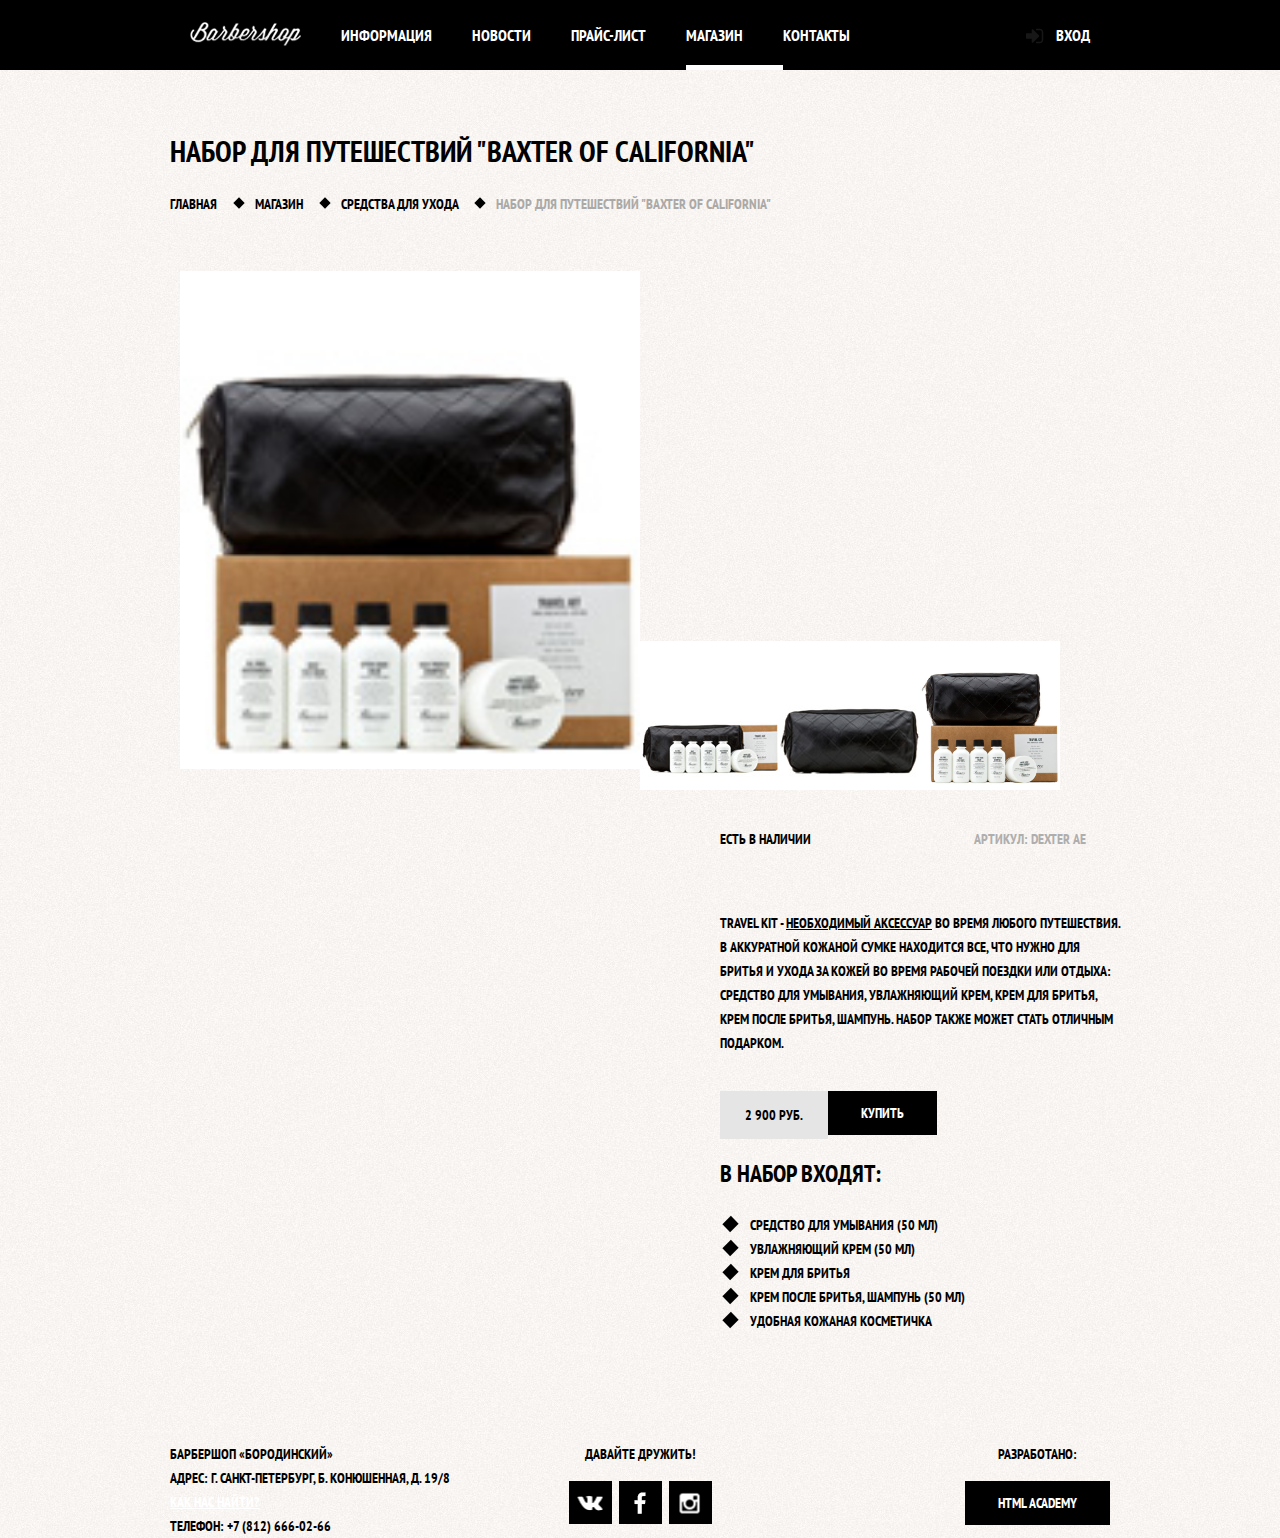
<file: catalog-item.html>
<!DOCTYPE html>
<html lang="en">

  <head>
    <meta charset="UTF-8">
    <title>Набор для путешествий</title>
    <link rel="stylesheet" href="https://fonts.googleapis.com/css?family=PT+Sans+Narrow:400,700&amp;subset=latin,cyrillic">
    <link rel="stylesheet" href="css/normalize.css">
    <link rel="stylesheet" href="css/style.css">
  </head>

  <body class="inner-page">
    <header class="main-header">
      <div class="container clearfix">
        <nav class="main-navigation">
          <a class="logo-inner" href="index.html">
            <img src="img/itemlogo.png" width="111" height="24" alt="Барбершоп «Бородинский»">
          </a>
          <ul>
            <li>
              <a href="index.html">Информация</a>
            </li>
            <li>
              <a href="index.html">Новости</a>
            </li>
            <li>
              <a href="catalog-price.html">Прайс-лист</a>
            </li>
            <li class="active">
              <span>Магазин</span>
            </li>
            <li>
              <a href="index.html">Контакты</a>
            </li>
          </ul>
        </nav>
        <div class="user-block">
          <a class="login" href="#">Вход</a>
        </div>
      </div>
    </header>
    <main class="container clearfix">
      <div class="inner-page-title">
        <h1>Набор для путешествий "Baxter of Сalifornia"</h1>
        <ul class="breadcrumbs">
          <li>
            <a href="index.html">Главная</a>
          </li>
          <li>
            <a href="catalog.html">Магазин</a>
          </li>
          <li>
            <a href="catalog.html">Средства для ухода</a>
          </li>
          <li class="current">
            <span>Набор для путешествий "Baxter of Сalifornia"</span>
          </li>
        </ul>
      </div>
      <div class="container clearfix">
        <div class="slider">
          <div class="slides">
            <input type="radio" name="slider" id="slide-1" value="1">
            <img class="slide slide-big" src="img/slide_1.jpg" width="460" height="498" alt="Набор для путешествий">
            <input type="radio" name="slider" id="slide-2" value="1">
            <img class="slide" src="img/slide_2.jpg" width="140" height="149" alt="Набор для путешествий">
            <input type="radio" name="slider" id="slide-3" value="1">
            <img class="slide" src="img/slide_3.jpg" width="140" height="149" alt="Набор для путешествий">
            <input type="radio" name="slider" id="slide-4" value="1">
            <img class="slide" src="img/slide_4.jpg" width="140" height="149" alt="Набор для путешествий">
          </div>
          <div class="controls">
            <label for="slide-1"><img class="slide-image slide-big" src="img/slide_1.jpg" width="460" height="498" alt="Набор для путешествий"></label>
            <label for="slide-2"><img class="slide-image slide-small" src="img/slide_2.jpg" width="140" height="149" alt="Набор для путешествий"></label>
            <label for="slide-3"><img class="slide-image slide-small" src="img/slide_3.jpg" width="140" height="149" alt="Набор для путешествий"></label>
            <label for="slide-4"><img class="slide-image slide-small" src="img/slide_4.jpg" width="140" height="149" alt="Набор для путешествий"></label>
          </div>
        </div>
        <div class="description ">
          <section class="item-description clearfix">
            <span class="item-presence">Есть в наличии</span>
            <span class="item-article">Артикул: Dexter AE</span>
          </section>
          <p class="text-description">Travel kit - <a href="#">необходимый аксессуар</a> во время любого путешествия. В аккуратной кожаной сумке находится все, что нужно для бритья и ухода за кожей во время рабочей поездки или отдыха: средство для умывания, увлажняющий крем, крем
            для бритья, крем после бритья, шампунь. Набор также может стать отличным подарком.</p>
          <div class="price price-item">
            <b>2 900 руб.</b>
            <a href="#" class="btn btn-item">Купить</a>
          </div>
          <section class="item-contain">
            <h3>В набор входят:</h3>
            <ul class="item-list">
              <li class="item-piece">Средство для умывания (50 мл)</li>
              <li class="item-piece">Увлажняющий крем (50 мл)</li>
              <li class="item-piece">Крем для бритья</li>
              <li class="item-piece">Крем после бритья, шампунь (50 мл)</li>
              <li class="item-piece">Удобная кожаная косметичка</li>
            </ul>
          </section>
        </div>
      </div>
    </main>
    <footer class="item-footer">
      <div class="container clearfix">
        <section class="footer-contacts">
          Барбершоп «Бородинский»<br> Адрес: г. Санкт-Петербург, Б. Конюшенная, д. 19/8<br>
          <a href="#">Как нас найти?</a><br> Телефон: +7 (812) 666-02-66
        </section>
        <section class="footer-social">
          <p>Давайте дружить!</p>
          <a class="social-btn social-btn-vk" href="#">Вконтакте</a>
          <a class="social-btn social-btn-fb" href="#">Фейсбук</a>
          <a class="social-btn social-btn-inst" href="#">Инстаграм</a>
        </section>
        <section class="footer-copyright">
          <p>Разработано:</p>
          <a class="btn" href="https://htmlacademy.ru">HTML Academy</a>
        </section>
      </div>
    </footer>
  </body>

</html>
</file>
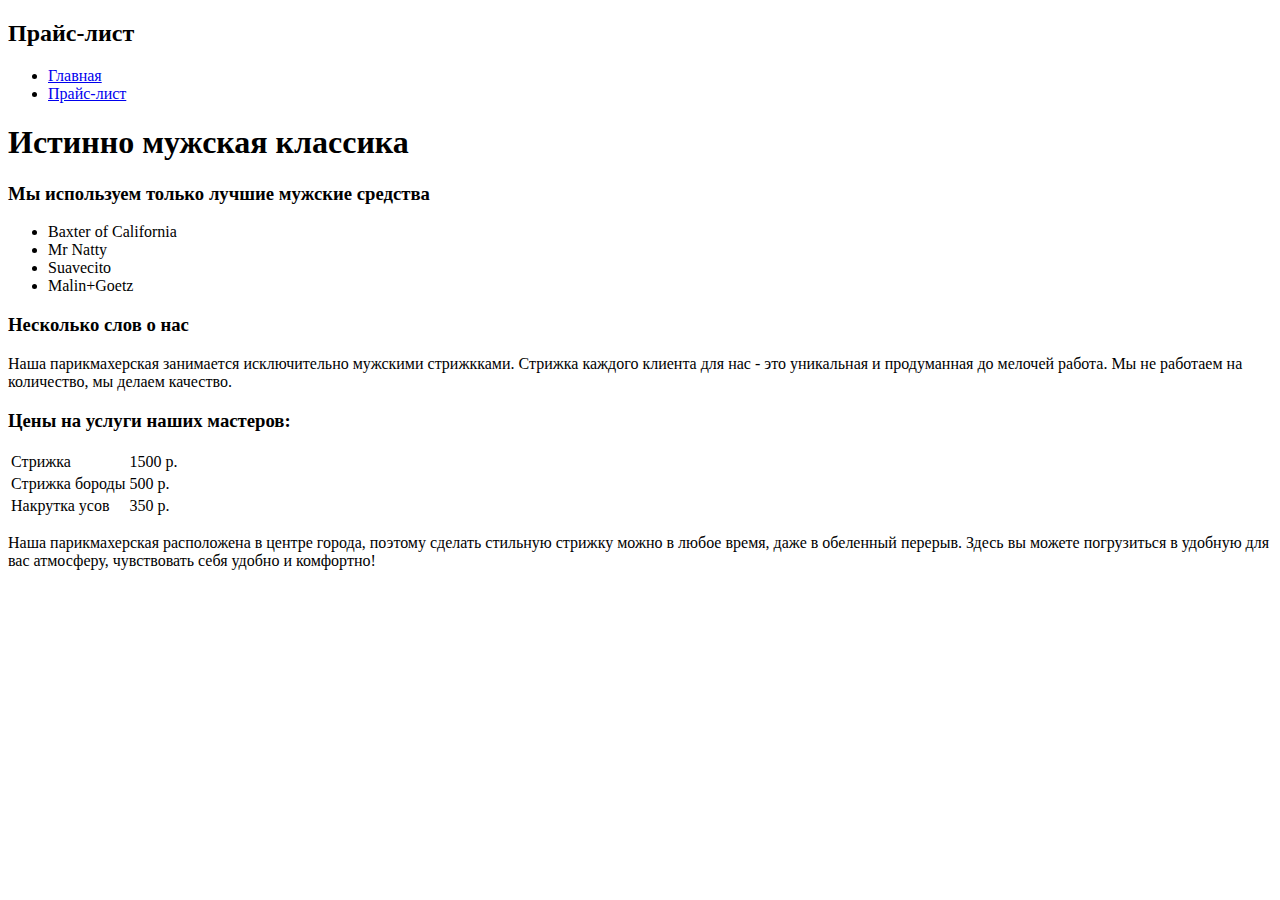
<file: catalog-price.html>
<!DOCTYPE html>
<html lang="en">

  <head>
    <meta charset="UTF-8">
    <title>Цены на услуги</title>
  </head>

  <body>
    <header class="main-price">
      <div class="container">
        <h2>Прайс-лист</h2>
        <nav class="price-navigation">
          <ul>
            <li><a href="#">Главная</a></li>
            <li><a href="#">Прайс-лист</a></li>
          </ul>
        </nav>
      </div>
    </header>
    <main class="container">
      <div class="price-title">
        <h1>Истинно мужская классика</h1>
      </div>
      <div class="price-column column-left">
        <section class="price preference">
          <h3 class="price-column title">Мы используем только лучшие мужские средства</h3>
          <ul>
            <li>Baxter of Сalifornia</li>
            <li>Mr Natty</li>
            <li>Suavecito</li>
            <li>Malin+Goetz</li>
          </ul>
        </section>
        <section class="price description">
          <h3 class="price-column title">Несколько слов о нас</h3>
          <p>Наша парикмахерская занимается исключительно мужскими стрижкками. Стрижка каждого клиента для нас - это уникальная и продуманная до мелочей работа. Мы не работаем на количество, мы делаем качество. </p>
        </section>
        <div class="price-column column-right">
          <section class="price list">
            <h3 class="price-column title">Цены на услуги наших мастеров:</h3>
            <table>
              <tr>
                <td>Стрижка</td>
                <td>1500 р.</td>
              </tr>
              <tr>
                <td>Стрижка бороды</td>
                <td>500 р.</td>
              </tr>
              <tr>
                <td>Накрутка усов</td>
                <td>350 р.</td>
              </tr>
            </table>
          </section>
          <section class="price description">
            <p>Наша парикмахерская расположена в центре города, поэтому сделать стильную стрижку можно в любое время, даже в обеленный перерыв. Здесь вы можете погрузиться в удобную для вас атмосферу, чувствовать себя удобно и комфортно! </p>
          </section>
        </div>
      </div>
    </main>

  </body>

</html>
</file>
<file: css/style.css>
body {
  min-width: 960px;
  font-weight: 700;
  font-size: 14px;
  line-height: 24px;
  font-family: "PT Sans Narrow", "Arial", sans-serif;
  color: #ffffff;
  text-transform: uppercase;
  background: #000000 url("../img/body-bg.jpg") no-repeat center top;
}

h3 {
  font-size: 24px;
  font-weight: 700;
  line-height: 30px;
}

.clearfix::after {
  content: "";
  display: table;
  clear: both;
}

.container {
  width: 940px;
  margin: 0 auto;
  padding: 0 10px;
}

.sprite {
  background-image: url(spritesheet.png);
  background-repeat: no-repeat;
  display: block;
}

.sprite-facebook {
  width: 12px;
  height: 22px;
  background-position: -10px -10px;
}

.sprite-filter1 {
  width: 20px;
  height: 20px;
  background-position: -10px -52px;
}

.sprite-filter2 {
  width: 12px;
  height: 12px;
  background-position: -10px -92px;
}

.sprite-filter3 {
  width: 20px;
  height: 20px;
  background-position: -10px -124px;
}

.sprite-instagram {
  width: 21px;
  height: 21px;
  background-position: -10px -164px;
}

.sprite-item5 {
  width: 11px;
  height: 12px;
  background-position: -10px -205px;
}

.sprite-vkontakte {
  width: 25px;
  height: 16px;
  background-position: -10px -237px;
}

.main-header {
  margin-bottom: 60px;
  color: #ffffff;
  background-color: #000000;
}

.inner-page {
  color: #000000;
  background: #f8f3f0 url("../img/pattern-white.jpg") repeat;
}

.main-navigation {
  float: left;
  width: 780px;
}

.main-navigation ul {
  margin: 0;
  padding: 0;
  list-style: none;
  font-size: 0;
}

.main-navigation li {
  display: inline-block;
  font-size: 16px;
  line-height: 20px;
  vertical-align: top;
}

.main-navigation a {
  display: block;
  padding: 25px 20px;
  color: #ffffff;
  text-decoration: none;
}

.main-navigation a:hover {
  background: #242424;
}

.main-navigation .logo-inner {
  float: left;
  width: 111px;
  height: 20px;
  padding-top: 22px;
}

.main-navigation .logo-inner img {
  width: 111px;
  height: 24px;
}

.main-navigation .logo-inner:hover {
  background: none;
}

.main-navigation .active {
  position: relative;
  background-color: none;
}

.main-navigation .active::after {
  content: "";
  position: absolute;
  right: 20px;
  bottom: 0;
  left: 20px;
  width: 100%;
  background-color: #ffffff;
  right: 20px;
  bottom: 0;
  left: 20px;
  height: 5px;
  background-color: #ffffff;
}

.main-navigation .active a:hover {
  background: none;
}

.main-navigation .active span {
  display: block;
  padding: 25px 20px;
}

.user-block {
  float: right;
  max-width: 140px;
}

.login {
  position: relative;
  display: inline-block;
  padding: 25px 20px;
  padding-left: 50px;
  font-size: 16px;
  line-height: 20px;
  vertical-align: top;
  color: #ffffff;
  text-decoration: none;
}

.login:hover {
  background-color: #242424;
}

.login::before {
  content: "";
  position: absolute;
  top: 28px;
  left: 20px;
  width: 18px;
  height: 18px;
  background: transparent url("../img/iconlogin.png") no-repeat;
  opacity: 0.3;
}

.login:hover::before {
  opacity: 1;
}

.index-logo {
  width: 368px;
  height: 204px;
  margin: 0 auto;
  margin-bottom: 25px;
}

.index-logo img {
  width: 368px;
  height: 204px;
}

.features {
  margin-bottom: 80px;
}

.features-item {
  float: left;
  width: 300px;
  margin-right: 20px;
  text-align: center;
}

.features-item:last-child {
  margin-right: 0;
}

.features-name {
  position: relative;
  display: block;
  margin-bottom: 30px;
  padding-bottom: 35px;
  font-size: 30px;
  line-height: 42px;
}

.features-item p {
  margin: 10px;
  margin-bottom: 0;
}

.features-name::after {
  content: "";
  position: absolute;
  bottom: 0;
  left: 50%;
  display: block;
  width: 20px;
  height: 20px;
  margin-left: -10px;
  background-color: #ffffff;
  transform: rotate(45deg);
}

.index-content {
  margin-bottom: 35px;
  padding: 50px 80px;
  color: #000000;
  background: url("../img/shadow.png") no-repeat center, #f8f5f2 url("../img/pattern-white.jpg");
}

.index-content-left {
  float: left;
  width: 380px;
}

.index-content-right {
  float: right;
  width: 300px;
}

.index-content-title {
  margin: 0;
  margin-bottom: 25px;
  font-size: 30px;
  line-height: 42px;
}

.index-content p {
  margin: 0;
  margin-bottom: 25px;
}

.news-preview {
  margin: 0;
  padding: 0;
  padding-right: 35px;
  list-style: none;
}

.news-preview li {
  margin-bottom: 25px;
}

.news-preview p {
  margin-bottom: 0;
}

.news-preview time {
  text-transform: none;
}

.btn {
  display: inline-block;
  margin-right: 16px;
  padding: 10px 33px;
  font-weight: 700;
  font-size: 14px;
  line-height: 24px;
  font-family: "PT Sans Narrow", "Arial", sans-serif;
  vertical-align: top;
  text-align: center;
  color: #ffffff;
  text-transform: uppercase;
  text-decoration: none;
  background-color: #000000;
  border: none;
  cursor: pointer;
}

.btn:hover, .btn:active {
  background-color: #663d15;
}

.btn.disabled, .btn:disabled {
  cursor: default;
  opacity: 0.5;
}

.btn.disabled:hover, .btn:disabled:hover {
  background-color: #000000;
}

.gallery {
  position: relative;
  height: 260px;
}

.gallery-content {
  height: 164px;
  margin: 0;
  background-color: #cccccc;
  border: 7px solid #ffffff;
}

.gallery-content img {
  width: 286px;
  height: 164px;
}

.gallery .btn {
  position: absolute;
  bottom: 0;
  width: 140px;
  margin: 0;
}

.gallery-prev {
  left: 0;
}

.gallery-next {
  right: 0;
}

.appointment-form input {
  float: left;
  width: 106px;
  margin-right: 20px;
  margin-bottom: 20px;
  padding: 7px 15px;
  font-size: 14px;
  line-height: 24px;
  font-family: "PT Sans Narrow", "Arial", sans-serif;
  color: #000000;
  text-transform: uppercase;
  background-color: #f9f6f3;
  border: 2px solid #000000;
}

.appointment-form input:focus {
  border: 2px solid #663d15;
}

.appointment-form input:nth-child(2n) {
  margin-right: 0;
}

.appointment-form .btn {
  clear: both;
  width: 100%;
}

.main-footer {
  padding-top: 60px;
  padding-bottom: 40px;
  color: #ffffff;
  background: #252525 url("../img/pattern-black.jpg");
}

.footer-contacts {
  float: left;
  width: 320px;
  margin-right: 60px;
}

.footer-contacts a {
  color: #ffffff;
}

.footer-contacts a:hover {
  text-decoration: none;
}

.footer-social {
  float: left;
  width: 180px;
  text-align: center;
}

.footer-copyright {
  float: right;
  max-width: 180px;
}

.footer-social p {
  margin: 0;
  margin-bottom: 15px;
}

.social-btn {
  display: inline-block;
  width: 43px;
  height: 43px;
  margin: 0 2px;
  position: relative;
  font-size: 0;
  vertical-align: top;
  text-decoration: none;
  background: #000000;
  transition: background-position 0.5s, background-color 0.5s;
}

.social-btn::before {
  position: absolute;
  content: "";
  left: 50%;
  top: 50%;
  background-image: url("../img/sprite.png");
  transform: translate(-50%, -50%);
  background-repeat: no-repeat;
}

.social-btn:hover {
  background-color: #ffffff;
}

.social-btn-vk {
  background-position: 9px -447px;
}

.social-btn-vk::before {
  width: 25px;
  height: 16px;
  background-position: -10px -237px;
}

.social-btn-fb {
  background-position: 15px -171px;
}

.social-btn-fb::before {
  width: 12px;
  height: 22px;
  background-position: -10px -10px;
}

.social-btn-inst {
  background-position: 12px -313px;
}

.social-btn-inst::before {
  width: 21px;
  height: 21px;
  background-position: -10px -164px;
}

.social-btn-vk:hover {
  background-position: 9px -381px;
}

.social-btn-fb:hover {
  background-position: 15px -100px;
}

.social-btn-inst:hover {
  background-position: 12px -242px;
}

.footer-copyright p {
  margin: 0;
  margin-bottom: 15px;
  text-align: center;
}

.footer-copyright .btn {
  margin-right: 0;
}

.footer-copyright .btn:hover {
  color: #000000;
  background-color: #ffffff;
}


/*позиционирование для каталога*/

.inner-page-title {
  margin-bottom: 55px;
}

.inner-page-title h1 {
  margin: 0;
  margin-bottom: 20px;
  padding: 0;
  font-size: 30px;
  line-height: 42px;
}

.breadcrumbs {
  margin: 0;
  padding: 0;
  list-style: none;
}

.breadcrumbs li {
  position: relative;
  display: inline;
  padding-left: 25px;
  padding-right: 10px;
}

.breadcrumbs li:first-child {
  padding-left: 0;
}

.breadcrumbs a {
  color: #000000;
  text-decoration: none;
}

.breadcrumbs a:hover {
  text-decoration: underline;
}

.breadcrumbs .current {
  color: #aba9a7;
}

.breadcrumbs li:not(:first-child)::before {
  content: "";
  position: absolute;
  top: 4px;
  left: 5px;
  width: 8px;
  height: 8px;
  background-color: #000000;
  transform: rotate(45deg);
}

.breadcrumbs li:not(:first-child) {}


/*позиционирование для фильтров*/

.catalog-main, .item-main {
  background-color: #f5f2ef;
  color: #000000;
  padding-bottom: 50px;
}

.catalog-left {
  float: left;
  width: 220px;
  line-height: 24px;
  font-size: 14px;
  font-weight: 700;
}

.form {
  border: none;
}

.form label {
  font-weight: 700;
  font-size: 14px;
  line-height: 24px;
  font-family: "PT Sans Narrow", "Arial", sans-serif;
}

.producers {
  margin-bottom: 50px;
}

.form-groups legend {
  padding: 0;
  margin: 0;
  margin-bottom: 30px;
  line-height: 30px;
  font-size: 24px;
}

.catalog-filter {
  padding: 0;
  margin: 0;
  list-style: none;
}

.catalog-filter li {
  margin-bottom: 17px;
}

.catalog-filter li:last-child {
  margin-bottom: 0;
}

input[type="checkbox"] {
  display: none;
}

input[type="checkbox"]+label {
  display: block;
  padding-left: 43px;
  line-height: 18px;
  position: relative;
  cursor: pointer;
}

input[type="checkbox"]+label::before {
  content: "";
  width: 16px;
  height: 16px;
  border: 2px solid #000000;
  position: absolute;
  top: 0;
  left: 0;
}

input[type="checkbox"]:checked+label::after {
  content: "";
  position: absolute;
  background-image: url("../img/filter2.png");
  background-repeat: no-repeat;
  width: 12px;
  height: 12px;
  top: 4px;
  left: 4px;
}

input[type="checkbox"]:disabled+label::after {
  color: #acaaa8;
}

.groups-items {
  margin-bottom: 50px;
}

input[type="radio"] {
  display: none;
}

input[type="radio"]+label {
  display: block;
  padding-left: 43px;
  margin-bottom: 17px;
  position: relative;
  cursor: pointer;
}

input[type="radio"]+label::before {
  content: "";
  position: absolute;
  top: 0;
  left: 0;
  width: 16px;
  height: 16px;
  border: 2px solid black;
  border-radius: 50%;
}

input[type="checkbox"]:hover+label::after {
  color: #663d15;
}

input[type="radio"]:checked+label::after {
  content: "";
  position: absolute;
  top: 6px;
  left: 6px;
  width: 10px;
  height: 10px;
  background-image: url("../img/filter4.png");
  background-repeat: no-repeat;
}

input[type="radio"]:hover+label::after {
  color: #663d15;
}

input[type="radio"]:disabled+label::after {
  color: #acaaa8;
}


/*что-то не проставляется наведение - что не так*/


/*каталог товаров*/

.catalog-items {
  float: right;
  width: 700px;
  font-size: 0;
}


/*катaлоги товаров*/

.items-and-prices {
  display: inline-block;
  padding: 0;
  padding-bottom: 16px;
  margin-right: 20px;
  margin-bottom: 20px;
  width: 220px;
  min-height: 286px;
  border: 0;
  vertical-align: top;
  box-sizing: border-box;
  font-size: 14px;
  line-height: 18px;
  font-weight: 700;
  background-color: #ffffff;
  box-shadow: 0px 0px 50px 3px rgba(0, 0, 0, 0.2)
}

.items-and-prices:nth-child(3n) {
  margin-right: 0;
}

.item img {
  margin-bottom: 15px;
}

.item>h2 {
  padding: 0;
  margin: 0;
  min-height: 45px;
  margin-left: 16px;
  padding-bottom: 16px;
  margin-right: 30px;
  font-size: 14px;
  line-height: 18px;
  text-align: left;
}

.item a {
  text-decoration: none;
  color: #000000;
}

.price {
  display: block;
  margin-left: 16px;
  margin-right: 16px;
  font-size: 14px;
  font-weight: 700;
  line-height: 18px;
}


/*что то не так с маргинами нижними*/

.price b {
  float: left;
  padding: 15px 25px;
  max-width: 109px;
  text-align: center;
  vertical-align: middle;
  background-color: #e5e5e5;
  font-weight: 700;
}

.btn.btn-price {
  float: right;
  padding: 15px 20px;
  margin-right: 0;
  max-width: 43px;
  font-weight: 700;
  font-size: 14px;
  line-height: 18px;
  font-family: "PT Sans Narrow", "Arial", sans-serif;
  text-align: center;
  color: #ffffff;
  text-transform: uppercase;
  text-decoration: none;
  background-color: #000000;
  border: none;
  cursor: pointer;
}

.btn-price:hover {
  background-color: #663d15;
}

.pages {
  text-align: center;
  margin-bottom: 50px;
}

.pages a {
  display: inline-block;
  vertical-align: top;
  padding: 15px 20px;
  margin-right: 7px;
  background-color: #000000;
  color: #ffffff;
  font-size: 14px;
}

.pages a:hover, .pages a:active {
  background-color: #663d15;
}

.pages .open-page {
  background-color: #ffffff;
}


/*позиционирование catalog-item.html*/

.slider {
  font-size: 0
}

.slides {
  float: left;
  width: 460px;
}

.slide {
  display: none;
}

input[name="slider"]:checked+.slide {
  display: block;
}

.slide-small {
  display: inline-block;
}

.slide-big {
  margin-bottom: 21px;
}

.description {
  float: right;
  padding-top: 25px;
  max-width: 400px;
  font-size: 14px;
  line-height: 24px;
  font-family: inherit;
  color: #000000;
}

.description section {
  margin-bottom: 60px;
}

.item-presence {
  margin-right: 160px;
}

.item-article {
  color: #aeaeae;
}

.text-description {
  margin: 0;
  padding: 0;
  padding-bottom: 36px;
  font-size: 14px;
  line-height: 24px;
  font-family: inherit;
  color: #000000;
}

.text-description a {
  font-size: 14px;
  color: #000000;
}

.price-item {
  margin-left: 0;
  font-size: 14px;
  line-height: 18px;
}

.item-contain {
  line-height: 24px;
  font-size: 14px;
  font-size: 14px;
  line-height: 24px;
  font-family: "PT Sans Narrow", "Arial", sans-serif;
  color: #000000;
  text-transform: uppercase;
}

.item-contain ul {
  padding: 0;
  margin: 0;
  list-style: none;
}

.item-piece {
  padding-left: 30px;
  position: relative;
}


/*не понимаю как сделать одинаковою на другой странице все в порядке с теми же стилями*/

.item-piece::before {
  width: 11px;
  height: 12px;
  content: "";
  position: absolute;
  background-color: #000000;
  top: 5px;
  left: 5px;
  transform: rotate(45deg);
}

.item-footer {
  margin-top: 49px;
}


/*модальное окно*/

.modal-content {
  display: none;
  position: absolute;
  margin-left: -230px;
  top: 120px;
  left: 50%;
  width: 300px;
  padding: 50px 80px;
  color: #000000;
  background: #f8f3f0 url("../img/pattern-white.jpg");
  box-shadow: 0 30px 50px rgba(0, 0, 0, 0.7);
}

.modal-content-close {
  width: 22px;
  height: 22px;
  position: absolute;
  top: 0;
  right: -34px;
  font-size: 0;
  background-color: red;
  border: 0;
  cursor: pointer;
}

.modal-content-close::before, .modal-content-close::after {
  content: "";
  position: absolute;
  top: 10px;
  left: 2px;
  width: 19px;
  height: 3px;
  background-color: #d0d0d0;
  border-radius: 1px;
}

.modal-content-close::before {
  transform: rotate(45deg);
}

.modal-content-close::after {
  transform: rotate(-45deg);
}

.modal-content h2 {
  margin: 0;
  margin-bottom: 20px;
  font-size: 30px;
  line-height: 42px;
}

.modal-content p {
  margin: 0;
  margin-bottom: 14px;
}

.modal-content .login-form {
  margin-top: 30px;
  margin-bottom: 10px;
}

.login-form input[type="text"], .login-form input[type="password"] {
  width: 241px;
  margin: 0;
  margin-bottom: 10px;
  padding: 10px 15px;
  padding-right: 40px;
  font-size: 14px;
  line-height: 24px;
  font-family: "PT Sans Narrow", "Arial", sans-serif;
  color: #000000;
  text-transform: uppercase;
  background-color: #f9f6f3;
  border: 2px solid #000000;
}

.login-form input:focus {
  border-color: #663d15;
}

.login-form input.icon-user {
  background-image: url("img/sprite.png");
  background-repeat: no-repeat;
  background-position: 100% -504px;
}

.login-form input.icon-password {
  background-image: url("img/sprite.png");
  background-repeat: no-repeat;
  background-position: 100% -45px;
}


/*спрайты не делала пока!*/

.login-form .restore {
  float: right;
  color: #000000;
}

.login-form .btn {
  width: 100%;
  margin-top: 15px;
}

.login-checkbox {
  position: relative;
  padding-left: 30px;
  cursor: pointer;
}

.login-checkbox:hover {
  color: #663d15;
}

.login-checkbox input[type="checkbox"] {
  display: none;
}

.login-checkbox input[type="checkbox"] {
  display: none;
}

.login-checkbox input[type="checkbox"]+.checkbox-indicator {
  position: absolute;
  top: -3px;
  left: 0;
  width: 17px;
  height: 17px;
  border: 2px solid #000000;
}

.login-checkbox input[type="checkbox"]:checked+.checkbox-indicator::before, .login-checkbox input[type="checkbox"]:checked+.checkbox-indicator::after {
  content: "";
  position: absolute;
  top: 8px;
  left: 1px;
  width: 15px;
  height: 2px;
  background-color: #000000;
}

.login-checkbox input[type="checkbox"]:checked+.checkbox-indicator::before {
  transform: rotate(45deg);
}

.login-checkbox input[type="checkbox"]:checked+.checkbox-indicator::after {
  transform: rotate(-45deg);
}

.modal-content-map {
  display: none;
  width: 766px;
  height: 561px;
  background: #e9e5dc url("../img/map.jpg");
  position: fixed;
  top: 50%;
  left: 50%;
  margin-top: -280px;
  margin-left: -390px;
  border: 7px solid white;
  box-shadow: 0 30px 50px rgba(0, 0, 0, 0.7);
}

.modal-overlay {
  display: none;
  position: fixed;
  top: 0;
  left: 0;
  z-index: 10;
  width: 100%;
  height: 100%;
  background: rgba(0, 0, 0, 0.5);
}
</file>
